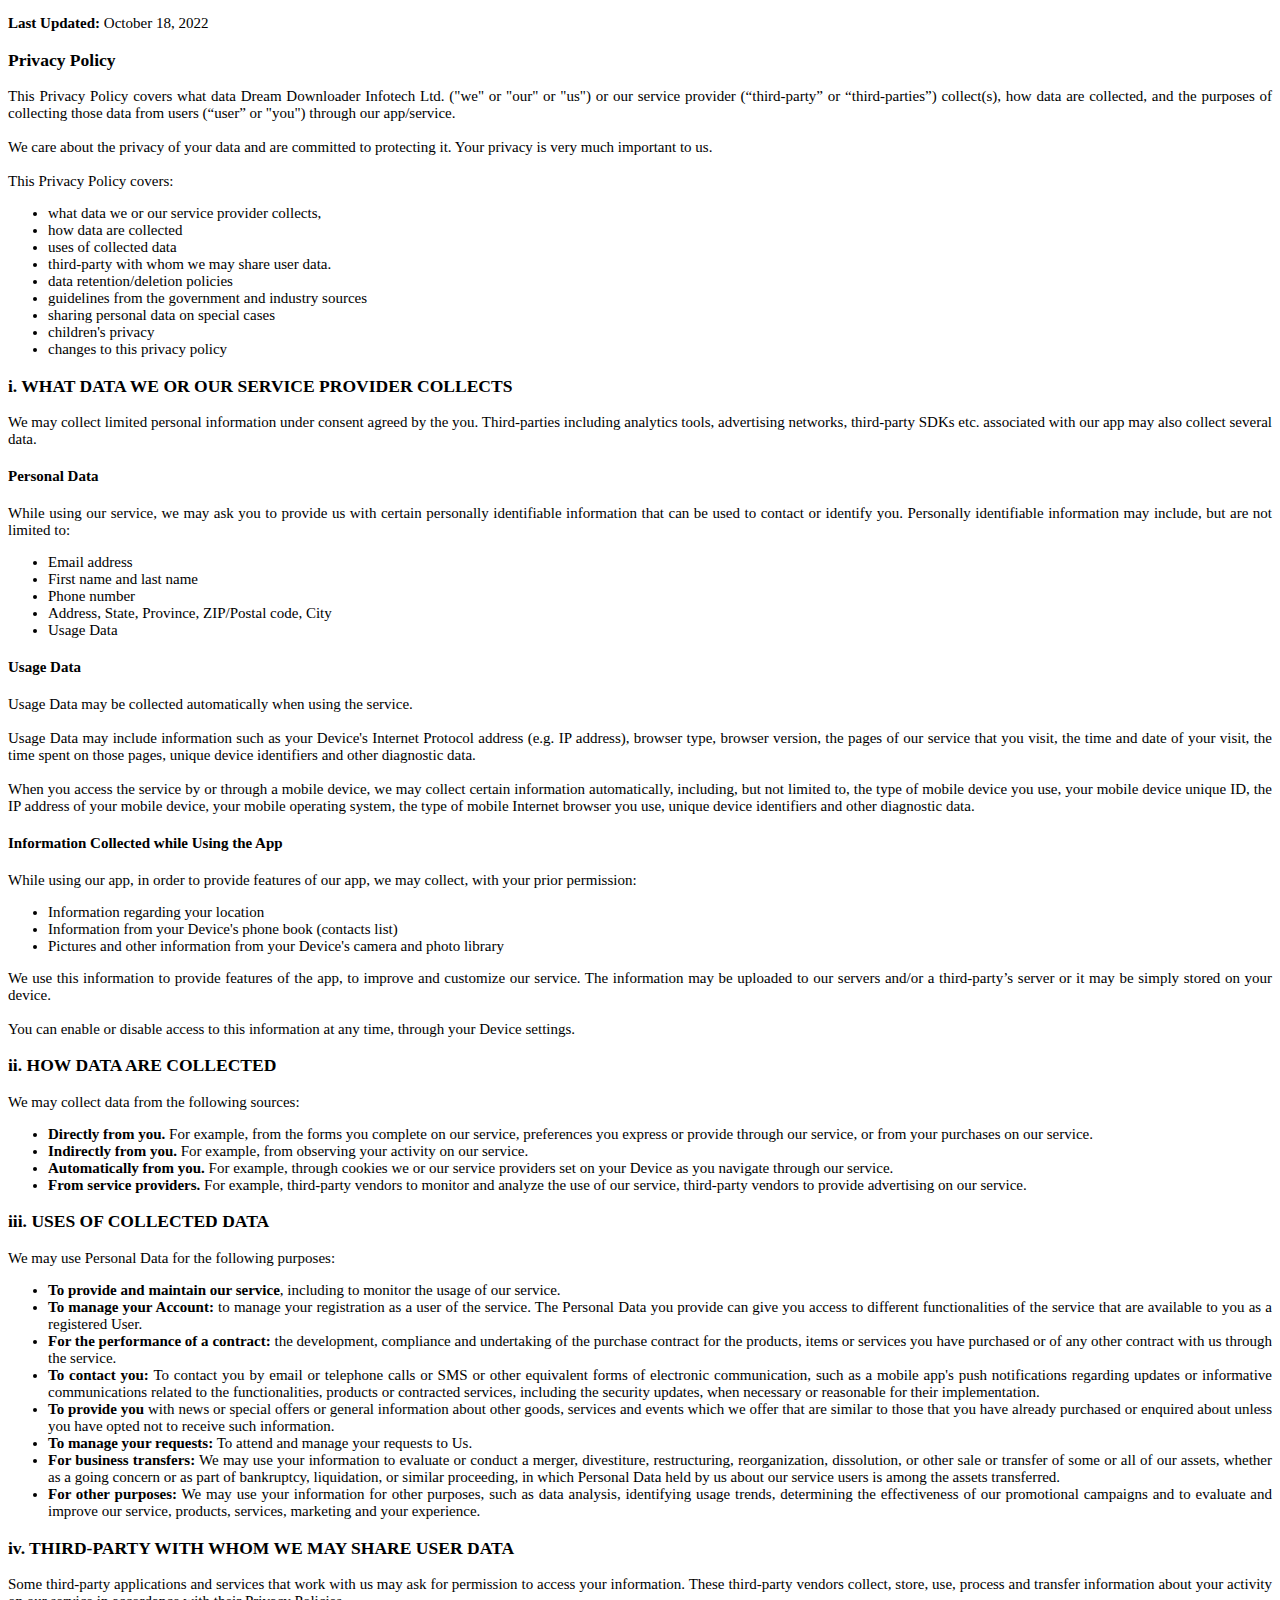
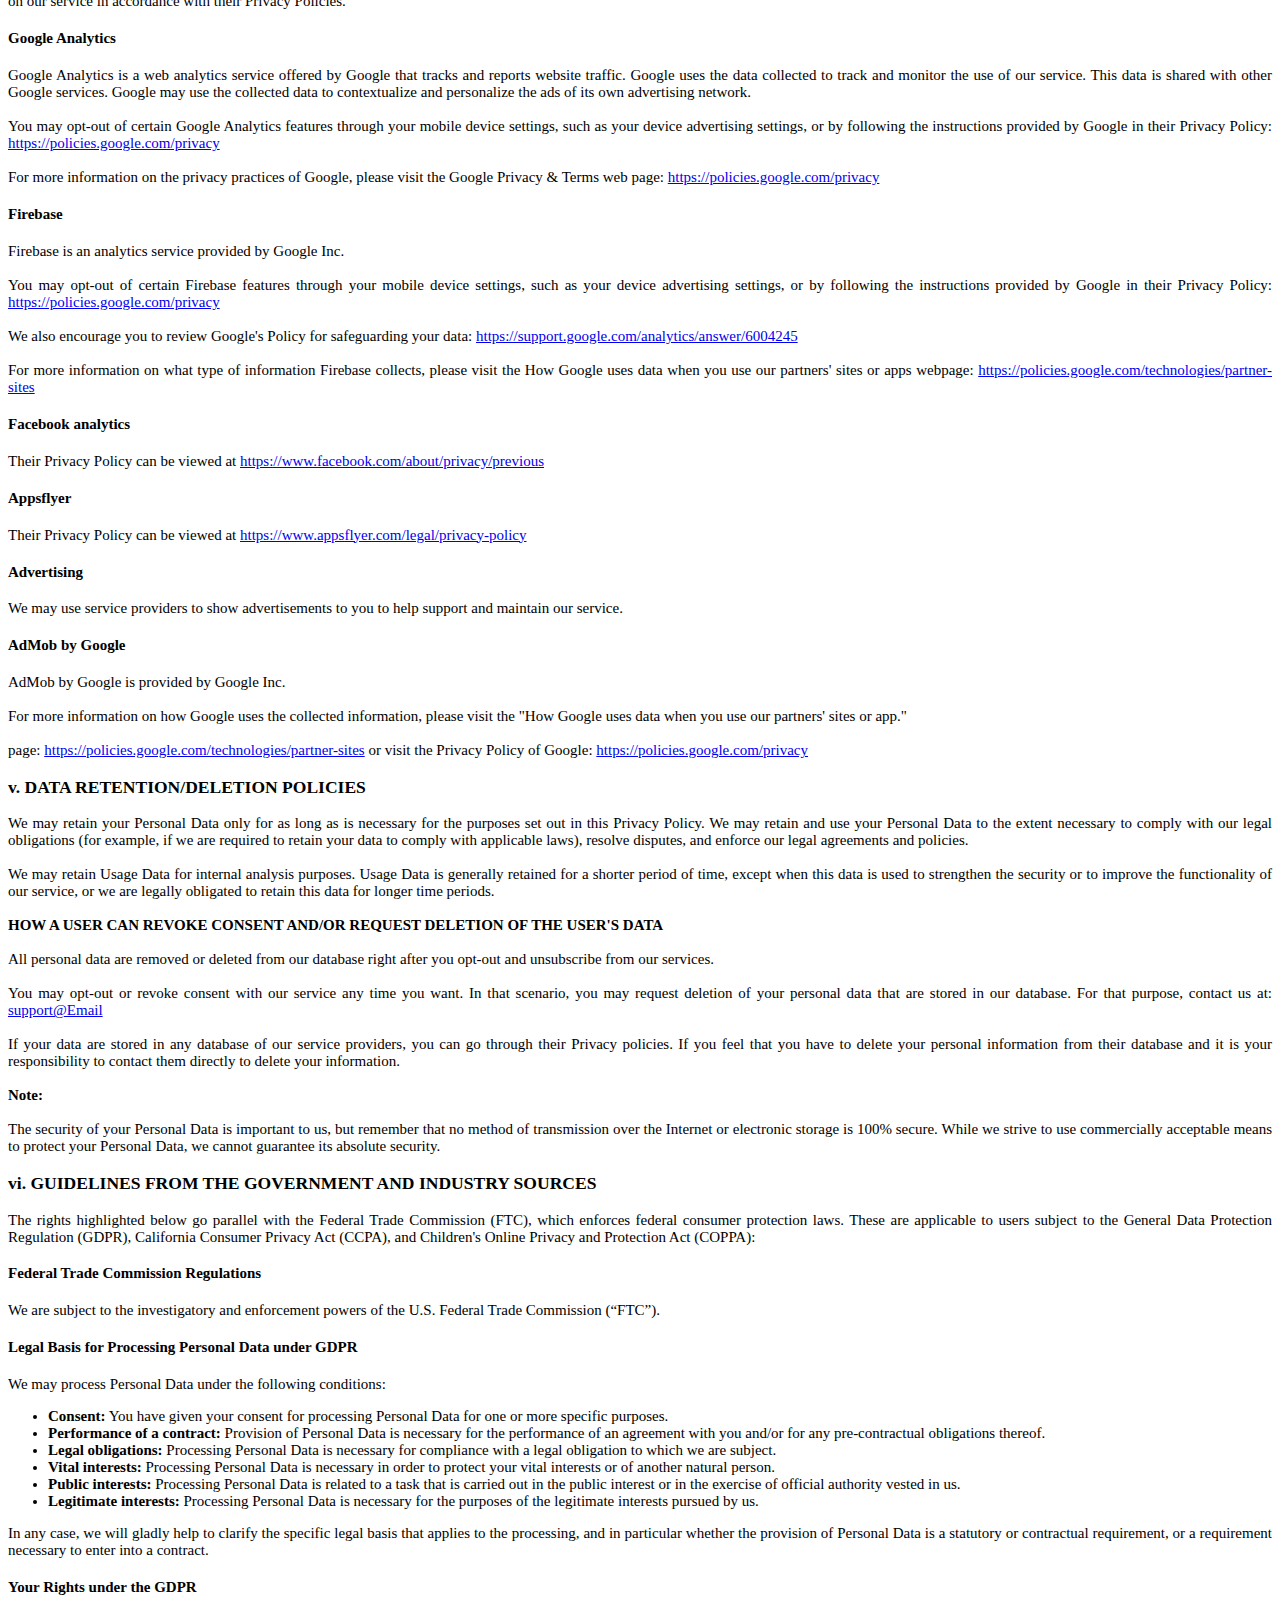
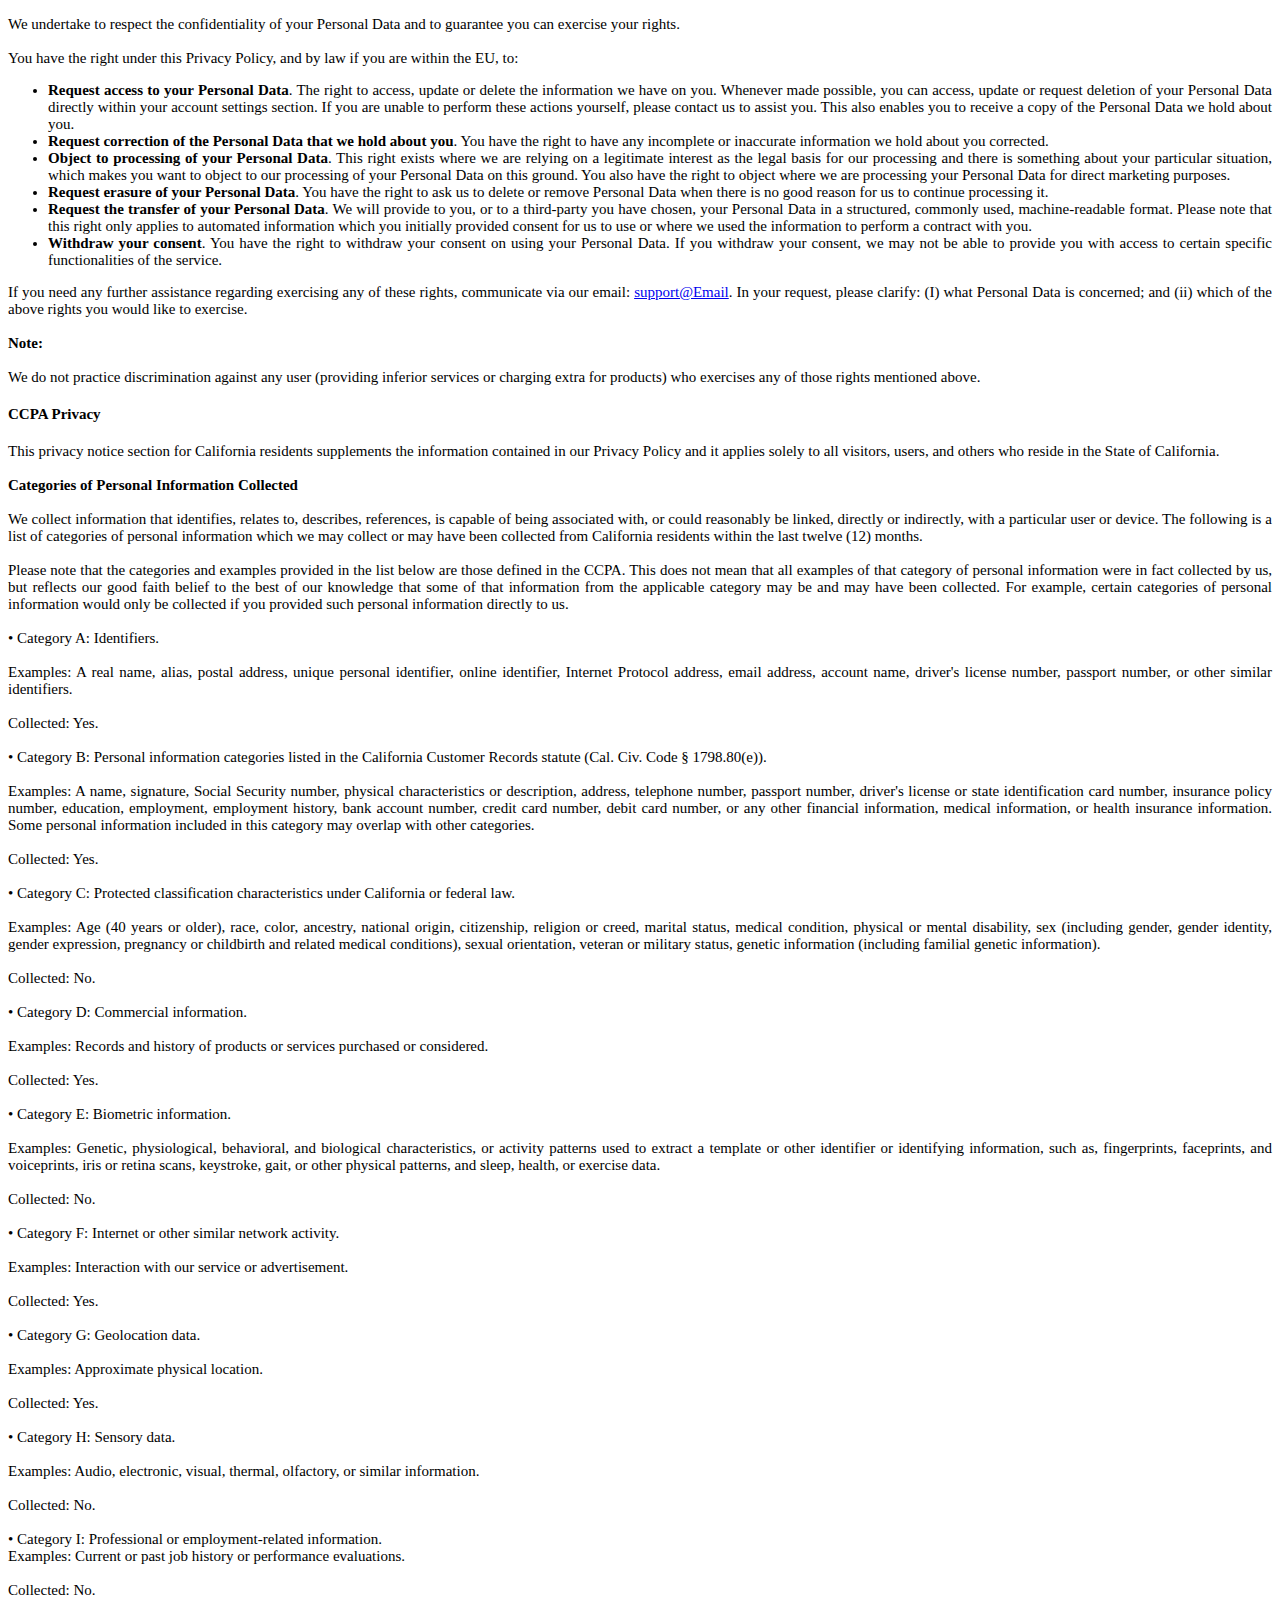
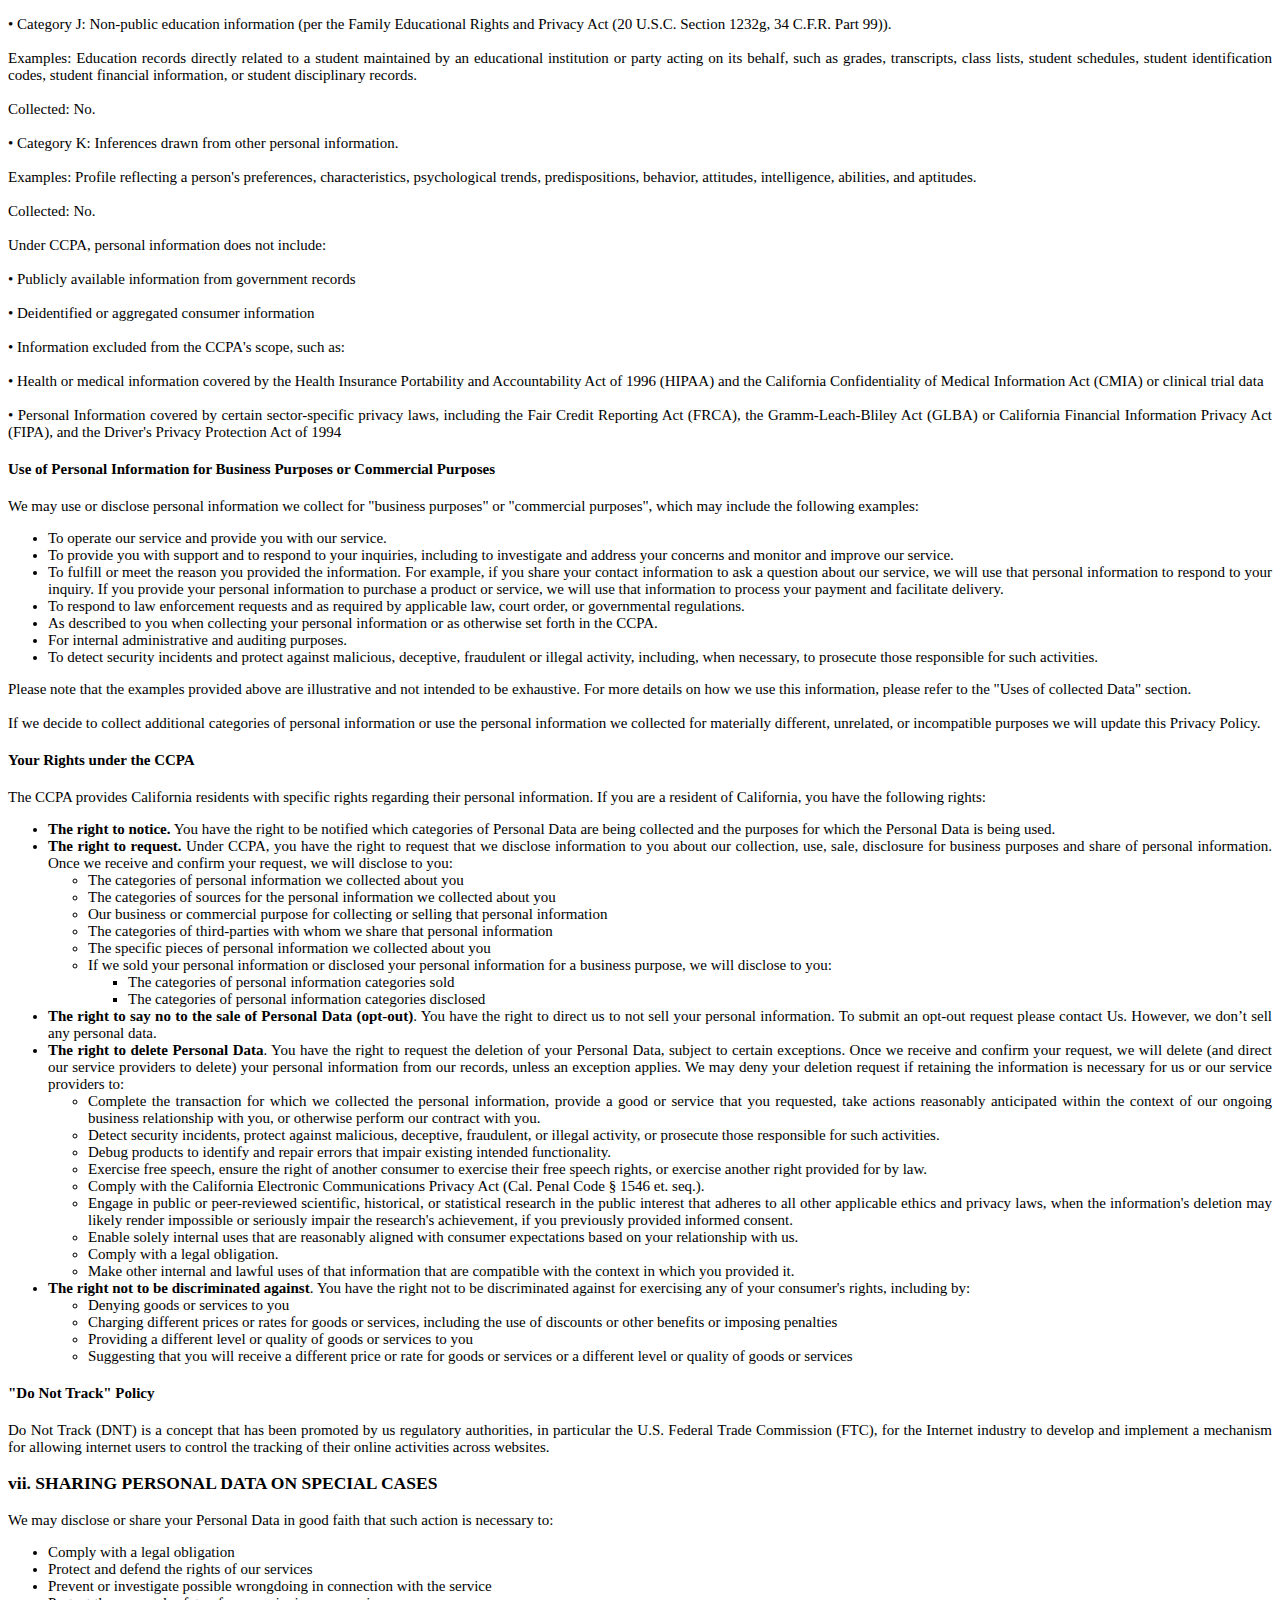
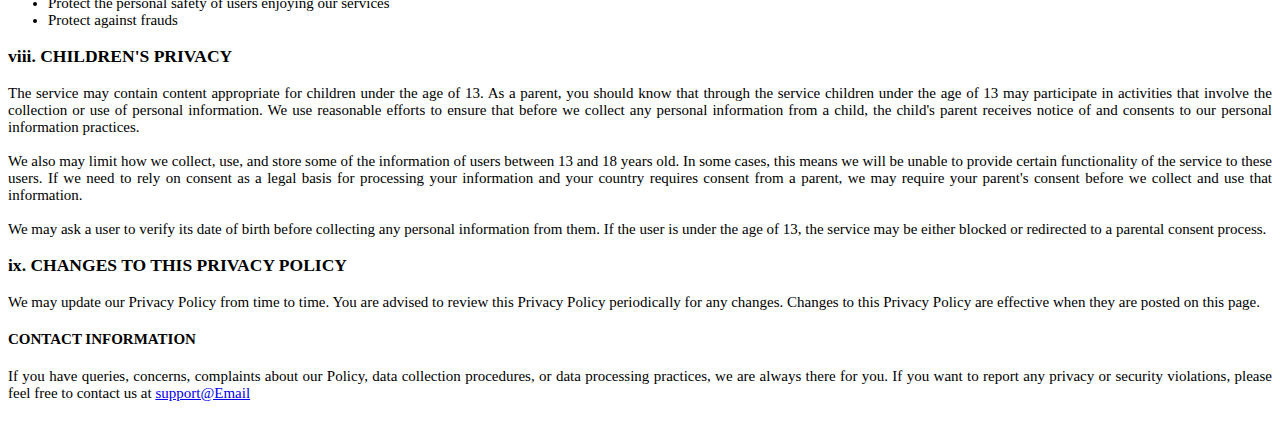
<file: privacy.html>
<!DOCTYPE html>
<html lang="en">
<head>
    <meta charset="utf-8">
    <meta name="viewport" content="width=device-width, initial-scale=1, shrink-to-fit=no">

    <!-- SEO Meta Tags -->
    <meta name="description" content="Privacy Policy">
    <meta name="author" content="">


    <!-- Website Title -->
    <title>Privacy Policy</title>

    <!-- Styles -->
    <link href="https://fonts.googleapis.com/css?family=Open+Sans:300,300i,400,400i,600,600i,700,700i" rel="stylesheet">
    <link href="https://fonts.googleapis.com/css?family=Montserrat:600,700" rel="stylesheet">

    <link href="https://cdn.jsdelivr.net/npm/bootstrap@5.1.0/dist/css/bootstrap.min.css" rel="stylesheet"
          integrity="sha384-KyZXEAg3QhqLMpG8r+8fhAXLRk2vvoC2f3B09zVXn8CA5QIVfZOJ3BCsw2P0p/We" crossorigin="anonymous">

    <!-- Favicon  -->
    <!--    <link rel="icon" href="images/favicon.png">-->
</head>
<body data-spy="scroll" data-target=".fixed-top">


<!-- Header -->
<header id="header" class="ex-header">
    <div class="container">
        <div class="row">
            <div class="col-md-12">
                <!--                <h1>Screen Recorder Privacy Policy</h1>-->
            </div> <!-- end of col -->
        </div> <!-- end of row -->
    </div> <!-- end of container -->
</header> <!-- end of ex-header -->
<!-- end of header -->

<!-- Privacy Content -->
<div class="ex-basic-2">
    <div class="container">
        <div class="row">
            <div class="col-lg-10 offset-lg-1 p-3">
                <div class="text-container" style="text-align: justify; font-size: 15px;">
                    <!--<h6 class="mt-4"><i>Last updated on: 26 Oct 2021</i></h6>-->
                    <p class="mt-4"><b>Last Updated:</b> October 18, 2022</p>
                    <h3 class="mt-4">Privacy Policy</h3>
                    <p class="mt-4">
                        This Privacy Policy covers what data Dream Downloader Infotech Ltd. ("we" or "our" or "us") or
                        our service provider (“third-party” or “third-parties”) collect(s), how data are collected, and
                        the purposes of collecting those data from users (“user” or "you") through our app/service.
                        <br>
                        <br>
                        We care about the privacy of your data and are committed to protecting it. Your privacy is very
                        much important to us.
                        <br>
                        <br>
                        This Privacy Policy covers:
                    </p>
                    <ul class="mt-4">
                        <li>
                            what data we or our service provider collects,
                        </li>
                        <li>
                            how data are collected
                        </li>
                        <li>
                            uses of collected data
                        </li>
                        <li>
                            third-party with whom we may share user data.
                        </li>
                        <li>
                            data retention/deletion policies
                        </li>
                        <li>
                            guidelines from the government and industry sources
                        </li>
                        <li>
                            sharing personal data on special cases
                        </li>
                        <li>
                            children's privacy
                        </li>
                        <li>
                            changes to this privacy policy
                        </li>
                    </ul>
                    <h3 class="mt-4">i. WHAT DATA WE OR OUR SERVICE PROVIDER COLLECTS </h3>
                    <p class="mt-4">
                        We may collect limited personal information under consent agreed by the you. Third-parties
                        including analytics tools, advertising networks, third-party SDKs etc. associated with our app
                        may also collect several data.
                    </p>
                    <h4 class="mt-4">Personal Data</h4>
                    <p class="mt-4">
                        While using our service, we may ask you to provide us with certain personally identifiable
                        information that can be used to contact or identify you. Personally identifiable information may
                        include, but are not limited to:
                    </p>
                    <ul class="mt-4">
                        <li class="mt-4">
                            Email address
                        </li>
                        <li class="mt-4">
                            First name and last name
                        </li>
                        <li class="mt-4">
                            Phone number
                        </li>
                        <li class="mt-4">
                            Address, State, Province, ZIP/Postal code, City
                        </li>
                        <li class="mt-4">
                            Usage Data
                        </li>
                    </ul>
                    <h4 class="mt-4">Usage Data</h4>
                    <p class="mt-4">
                        Usage Data may be collected automatically when using the service.
                        <br>
                        <br>
                        Usage Data may include information such as your Device's Internet Protocol address (e.g. IP
                        address), browser type, browser version, the pages of our service that you visit, the time and
                        date of your visit, the time spent on those pages, unique device identifiers and other
                        diagnostic data.
                        <br>
                        <br>
                        When you access the service by or through a mobile device, we may collect certain information
                        automatically, including, but not limited to, the type of mobile device you use, your mobile
                        device unique ID, the IP address of your mobile device, your mobile operating system, the type
                        of mobile Internet browser you use, unique device identifiers and other diagnostic data.
                    </p>
                    <h4 class="mt-4">Information Collected while Using the App</h4>
                    <p class="mt-4">
                        While using our app, in order to provide features of our app, we may collect, with your prior
                        permission:
                    </p>
                    <ul class="mt-4">
                        <li class="mt-4">
                            Information regarding your location
                        </li>
                        <li class="mt-4">
                            Information from your Device's phone book (contacts list)
                        </li>
                        <li class="mt-4">
                            Pictures and other information from your Device's camera and photo library
                        </li>
                    </ul>
                    <p class="mt-4">
                        We use this information to provide features of the app, to improve and customize our service.
                        The information may be uploaded to our servers and/or a third-party’s server or it may be simply
                        stored on your device.
                        <br>
                        <br>
                        You can enable or disable access to this information at any time, through your Device settings.
                    </p>
                    <h3 class="mt-4">ii. HOW DATA ARE COLLECTED</h3>
                    <p class="mt-4">
                        We may collect data from the following sources:
                    </p>
                    <ul class="mt-4">
                        <li>
                            <b>Directly from you.</b> For example, from the forms you complete on our service,
                            preferences you express or provide through our service, or from your purchases on our
                            service.
                        </li>
                        <li>
                            <b>Indirectly from you.</b> For example, from observing your activity on our service.
                        </li>
                        <li>
                            <b>Automatically from you.</b> For example, through cookies we or our service providers set
                            on your Device as you navigate through our service.
                        </li>
                        <li>
                            <b>From service providers.</b> For example, third-party vendors to monitor and analyze the
                            use of our service, third-party vendors to provide advertising on our service.
                        </li>
                    </ul>
                    <h3 class="mt-4">iii. USES OF COLLECTED DATA</h3>
                    <p class="mt-4">
                        We may use Personal Data for the following purposes:
                    </p>
                    <ul class="mt-4">
                        <li class="mt-4">
                            <b>To provide and maintain our service</b>, including to monitor the usage of our service.
                        </li>
                        <li class="mt-4">
                            <b>To manage your Account:</b> to manage your registration as a user of the service. The
                            Personal Data you provide can give you access to different functionalities of the service
                            that are available to you as a registered User.
                        </li>
                        <li class="mt-4">
                            <b>For the performance of a contract:</b> the development, compliance and undertaking of the
                            purchase contract for the products, items or services you have purchased or of any other
                            contract with us through the service.
                        </li>
                        <li class="mt-4">
                            <b>To contact you:</b> To contact you by email or telephone calls or SMS or other equivalent
                            forms of electronic communication, such as a mobile app's push notifications regarding
                            updates or informative communications related to the functionalities, products or contracted
                            services, including the security updates, when necessary or reasonable for their
                            implementation.
                        </li>
                        <li class="mt-4">
                            <b>To provide you</b> with news or special offers or general information about other goods,
                            services and events which we offer that are similar to those that you have already purchased
                            or enquired about unless you have opted not to receive such information.
                        </li>
                        <li class="mt-4">
                            <b>To manage your requests:</b> To attend and manage your requests to Us.
                        </li>
                        <li class="mt-4">
                            <b>For business transfers:</b> We may use your information to evaluate or conduct a merger,
                            divestiture, restructuring, reorganization, dissolution, or other sale or transfer of some
                            or all of our assets, whether as a going concern or as part of bankruptcy, liquidation, or
                            similar proceeding, in which Personal Data held by us about our service users is among the
                            assets transferred.
                        </li>
                        <li class="mt-4">
                            <b>For other purposes:</b> We may use your information for other purposes, such as data
                            analysis, identifying usage trends, determining the effectiveness of our promotional
                            campaigns and to evaluate and improve our service, products, services, marketing and your
                            experience.
                        </li>
                    </ul>
                    <h3 class="mt-4">iv. THIRD-PARTY WITH WHOM WE MAY SHARE USER DATA</h3>
                    <p class="mt-4">
                        Some third-party applications and services that work with us may ask for permission to access
                        your information. These third-party vendors collect, store, use, process and transfer
                        information about your activity on our service in accordance with their Privacy Policies.
                    </p>
                    <h4 class="mt-4">Google Analytics</h4>
                    <p class="mt-4">
                        Google Analytics is a web analytics service offered by Google that tracks and reports website
                        traffic. Google uses the data collected to track and monitor the use of our service. This data
                        is shared with other Google services. Google may use the collected data to contextualize and
                        personalize the ads of its own advertising network.
                        <br>
                        <br>
                        You may opt-out of certain Google Analytics features through your mobile device settings, such
                        as your device advertising settings, or by following the instructions provided by Google in
                        their Privacy Policy:
                        <a href="https://policies.google.com/privacy">https://policies.google.com/privacy</a>
                        <br>
                        <br>
                        For more information on the privacy practices of Google, please visit the Google Privacy & Terms
                        web page:
                        <a href="https://policies.google.com/privacy">https://policies.google.com/privacy</a>
                    </p>
                    <h4 class="mt-4">Firebase</h4>
                    <p class="mt-4">
                        Firebase is an analytics service provided by Google Inc.
                        <br>
                        <br>
                        You may opt-out of certain Firebase features through your mobile device settings, such as your
                        device advertising settings, or by following the instructions provided by Google in their
                        Privacy Policy: <a href="https://policies.google.com/privacy">https://policies.google.com/privacy</a>
                        <br>
                        <br>
                        We also encourage you to review Google's Policy for safeguarding your data:
                        <a href="https://support.google.com/analytics/answer/6004245">https://support.google.com/analytics/answer/6004245</a>
                        <br>
                        <br>
                        For more information on what type of information Firebase collects, please visit the How Google
                        uses data when you use our partners' sites or apps webpage:
                        <a href="https://policies.google.com/technologies/partner-sites">https://policies.google.com/technologies/partner-sites</a>
                    </p>
                    <h4 class="mt-4">Facebook analytics</h4>
                    <p class="mt-4">
                        Their Privacy Policy can be viewed at <a href="https://www.facebook.com/about/privacy/previous">https://www.facebook.com/about/privacy/previous</a>
                    </p>
                    <h4 class="mt-4">Appsflyer</h4>
                    <p class="mt-4">
                        Their Privacy Policy can be viewed at <a href="https://www.appsflyer.com/legal/privacy-policy">https://www.appsflyer.com/legal/privacy-policy</a>
                    </p>
                    <h4 class="mt-4">Advertising</h4>
                    <p class="mt-4">
                        We may use service providers to show advertisements to you to help support and maintain our
                        service.
                    </p>
                    <h4 class="mt-4">AdMob by Google</h4>
                    <p class="mt-4">
                        AdMob by Google is provided by Google Inc.
                        <!--                        You can opt-out from the AdMob by Google service by following the instructions described by Google:-->
                        <!--                        <br>-->
                        <!--                        <a href="https://support.google.com/ads/answer/2662922?hl=en">https://support.google.com/ads/answer/2662922?hl=en</a>-->
                        <br>
                        <br>
                        For more information on how Google uses the collected information, please visit the "How Google
                        uses data when you use our partners' sites or app."
                        <br>
                        <br>
                        page: <a href="https://policies.google.com/technologies/partner-sites">https://policies.google.com/technologies/partner-sites</a>
                        or visit the Privacy Policy of
                        Google: <a href="https://policies.google.com/privacy">https://policies.google.com/privacy</a>
                    </p>
                    <h3 class="mt-4">v. DATA RETENTION/DELETION POLICIES </h3>
                    <p class="mt-4">
                        We may retain your Personal Data only for as long as is necessary for the purposes set out in
                        this Privacy Policy. We may retain and use your Personal Data to the extent necessary to comply
                        with our legal obligations (for example, if we are required to retain your data to comply with
                        applicable laws), resolve disputes, and enforce our legal agreements and policies.
                        <br>
                        <br>
                        We may retain Usage Data for internal analysis purposes. Usage Data is generally retained for a
                        shorter period of time, except when this data is used to strengthen the security or to improve
                        the functionality of our service, or we are legally obligated to retain this data for longer
                        time periods.
                        <br>
                        <br>
                        <b>HOW A USER CAN REVOKE CONSENT AND/OR REQUEST DELETION OF THE USER'S DATA</b>
                        <br>
                        <br>
                        All personal data are removed or deleted from our database right after you opt-out and
                        unsubscribe from our services.
                        <br>
                        <br>
                        You may opt-out or revoke consent with our service any time you want. In that scenario, you may
                        request deletion of your personal data that are stored in our database. For that purpose,
                        contact us at: <a href="mailto:wangbaba668@gmail.com">support@Email</a>
                        <br>
                        <br>
                        If your data are stored in any database of our service providers, you can go through their
                        Privacy policies. If you feel that you have to delete your personal information from their
                        database and it is your responsibility to contact them directly to delete your information.
                        <br>
                        <br>
                        <b>Note:</b>
                        <br>
                        <br>
                        The security of your Personal Data is important to us, but remember that no method of
                        transmission over the Internet or electronic storage is 100% secure. While we strive to use
                        commercially acceptable means to protect your Personal Data, we cannot guarantee its absolute
                        security.
                    </p>
                    <h3 class="mt-4">vi. GUIDELINES FROM THE GOVERNMENT AND INDUSTRY SOURCES</h3>
                    <p class="mt-4">
                        The rights highlighted below go parallel with the Federal Trade Commission (FTC), which enforces
                        federal consumer protection laws. These are applicable to users subject to the General Data
                        Protection Regulation (GDPR), California Consumer Privacy Act (CCPA), and Children's Online
                        Privacy and Protection Act (COPPA):
                    </p>
                    <h4 class="mt-4">Federal Trade Commission Regulations</h4>
                    <p class="mt-4">
                        We are subject to the investigatory and enforcement powers of the U.S. Federal Trade Commission
                        (“FTC”).
                    </p>
                    <h4 class="mt-4">Legal Basis for Processing Personal Data under GDPR</h4>
                    <p class="mt-4">
                        We may process Personal Data under the following conditions:
                    </p>
                    <ul class="mt-4">
                        <li class="mt-4">
                            <b>Consent:</b> You have given your consent for processing Personal Data for one or more
                            specific purposes.
                        </li>
                        <li class="mt-4">
                            <b>Performance of a contract:</b> Provision of Personal Data is necessary for the
                            performance of an agreement with you and/or for any pre-contractual obligations thereof.
                        </li>
                        <li class="mt-4">
                            <b>Legal obligations: </b>Processing Personal Data is necessary for compliance with a legal
                            obligation to which we are subject.
                        </li>
                        <li class="mt-4">
                            <b>Vital interests:</b> Processing Personal Data is necessary in order to protect your vital
                            interests or of another natural person.
                        </li>
                        <li class="mt-4">
                            <b>Public interests:</b> Processing Personal Data is related to a task that is carried out
                            in the public interest or in the exercise of official authority vested in us.
                        </li>
                        <li class="mt-4">
                            <b>Legitimate interests:</b> Processing Personal Data is necessary for the purposes of the
                            legitimate interests pursued by us.
                        </li>
                    </ul>
                    <p class="mt-4">
                        In any case, we will gladly help to clarify the specific legal basis that applies to the
                        processing, and in particular whether the provision of Personal Data is a statutory or
                        contractual requirement, or a requirement necessary to enter into a contract.
                    </p>
                    <h4 class="mt-4">Your Rights under the GDPR</h4>
                    <p class="mt-4">
                        We undertake to respect the confidentiality of your Personal Data and to guarantee you can
                        exercise your rights.
                        <br>
                        <br>
                        You have the right under this Privacy Policy, and by law if you are within the EU, to:
                    </p>
                    <ul class="mt-4">
                        <li class="mt-4">
                            <b>Request access to your Personal Data</b>. The right to access, update or delete the
                            information we have on you. Whenever made possible, you can access, update or request
                            deletion of your Personal Data directly within your account settings section. If you are
                            unable to perform these actions yourself, please contact us to assist you. This also enables
                            you to receive a copy of the Personal Data we hold about you.
                        </li>
                        <li class="mt-4">
                            <b>Request correction of the Personal Data that we hold about you</b>. You have the right to
                            have any incomplete or inaccurate information we hold about you corrected.
                        </li>
                        <li class="mt-4">
                            <b>Object to processing of your Personal Data</b>. This right exists where we are relying on
                            a legitimate interest as the legal basis for our processing and there is something about
                            your particular situation, which makes you want to object to our processing of your Personal
                            Data on this ground. You also have the right to object where we are processing your Personal
                            Data for direct marketing purposes.
                        </li>
                        <li class="mt-4">
                            <b>Request erasure of your Personal Data</b>. You have the right to ask us to delete or
                            remove Personal Data when there is no good reason for us to continue processing it.
                        </li>
                        <li class="mt-4">
                            <b>Request the transfer of your Personal Data</b>. We will provide to you, or to a
                            third-party you have chosen, your Personal Data in a structured, commonly used,
                            machine-readable format. Please note that this right only applies to automated information
                            which you initially provided consent for us to use or where we used the information to
                            perform a contract with you.
                        </li>
                        <li class="mt-4">
                            <b>Withdraw your consent</b>. You have the right to withdraw your consent on using your
                            Personal Data. If you withdraw your consent, we may not be able to provide you with access
                            to certain specific functionalities of the service.
                        </li>
                    </ul>
                    <p class="mt-4">
                        If you need any further assistance regarding exercising any of these rights, communicate via our
                        email: <a href="mailto:wangbaba668@gmail.com">support@Email</a>. In your
                        request, please clarify: (I) what Personal Data is
                        concerned; and (ii) which of the above rights you would like to exercise.
                        <br>
                        <br>
                        <b>Note:</b>
                        <br>
                        <br>
                        We do not practice discrimination against any user (providing inferior services or charging
                        extra for products) who exercises any of those rights mentioned above.
                    </p>
                    <h4 class="mt-4">CCPA Privacy</h4>
                    <p class="mt-4">
                        This privacy notice section for California residents supplements the information contained in
                        our Privacy Policy and it applies solely to all visitors, users, and others who reside in the
                        State of California.
                        <br>
                        <br>
                        <b>Categories of Personal Information Collected</b>
                        <br>
                        <br>
                        We collect information that identifies, relates to, describes, references, is capable of being
                        associated with, or could reasonably be linked, directly or indirectly, with a particular user
                        or device. The following is a list of categories of personal information which we may collect or
                        may have been collected from California residents within the last twelve (12) months.
                        <br>
                        <br>
                        Please note that the categories and examples provided in the list below are those defined in the
                        CCPA. This does not mean that all examples of that category of personal information were in fact
                        collected by us, but reflects our good faith belief to the best of our knowledge that some of
                        that information from the applicable category may be and may have been collected. For example,
                        certain categories of personal information would only be collected if you provided such personal
                        information directly to us.
                        <br>
                        <br>
                        • Category A: Identifiers.
                        <br>
                        <br>
                        Examples: A real name, alias, postal address, unique personal identifier, online identifier,
                        Internet Protocol address, email address, account name, driver's license number, passport
                        number, or other similar identifiers.
                        <br>
                        <br>
                        Collected: Yes.
                        <br>
                        <br>
                        • Category B: Personal information categories listed in the California Customer Records statute
                        (Cal. Civ. Code § 1798.80(e)).
                        <br>
                        <br>
                        Examples: A name, signature, Social Security number, physical characteristics or description,
                        address, telephone number, passport number, driver's license or state identification card
                        number, insurance policy number, education, employment, employment history, bank account number,
                        credit card number, debit card number, or any other financial information, medical information,
                        or health insurance information. Some personal information included in this category may overlap
                        with other categories.
                        <br>
                        <br>
                        Collected: Yes.
                        <br>
                        <br>
                        • Category C: Protected classification characteristics under California or federal law.
                        <br>
                        <br>
                        Examples: Age (40 years or older), race, color, ancestry, national origin, citizenship, religion
                        or creed, marital status, medical condition, physical or mental disability, sex (including
                        gender, gender identity, gender expression, pregnancy or childbirth and related medical
                        conditions), sexual orientation, veteran or military status, genetic information (including
                        familial genetic information).
                        <br>
                        <br>
                        Collected: No.
                        <br>
                        <br>
                        • Category D: Commercial information.
                        <br>
                        <br>
                        Examples: Records and history of products or services purchased or considered.
                        <br>
                        <br>
                        Collected: Yes.
                        <br>
                        <br>
                        • Category E: Biometric information.
                        <br>
                        <br>
                        Examples: Genetic, physiological, behavioral, and biological characteristics, or activity
                        patterns used to extract a template or other identifier or identifying information, such as,
                        fingerprints, faceprints, and voiceprints, iris or retina scans, keystroke, gait, or other
                        physical patterns, and sleep, health, or exercise data.
                        <br>
                        <br>
                        Collected: No.
                        <br>
                        <br>
                        • Category F: Internet or other similar network activity.
                        <br>
                        <br>
                        Examples: Interaction with our service or advertisement.
                        <br>
                        <br>
                        Collected: Yes.
                        <br>
                        <br>
                        • Category G: Geolocation data.
                        <br>
                        <br>
                        Examples: Approximate physical location.
                        <br>
                        <br>
                        Collected: Yes.
                        <br>
                        <br>
                        • Category H: Sensory data.
                        <br>
                        <br>
                        Examples: Audio, electronic, visual, thermal, olfactory, or similar information.
                        <br>
                        <br>
                        Collected: No.
                        <br>
                        <br>
                        • Category I: Professional or employment-related information.
                        <br>
                        Examples: Current or past job history or performance evaluations.
                        <br>
                        <br>
                        Collected: No.
                        <br>
                        <br>
                        • Category J: Non-public education information (per the Family Educational Rights and Privacy
                        Act (20 U.S.C. Section 1232g, 34 C.F.R. Part 99)).
                        <br>
                        <br>
                        Examples: Education records directly related to a student maintained by an educational
                        institution or party acting on its behalf, such as grades, transcripts, class lists, student
                        schedules, student identification codes, student financial information, or student disciplinary
                        records.
                        <br>
                        <br>
                        Collected: No.
                        <br>
                        <br>
                        • Category K: Inferences drawn from other personal information.
                        <br>
                        <br>
                        Examples: Profile reflecting a person's preferences, characteristics, psychological trends,
                        predispositions, behavior, attitudes, intelligence, abilities, and aptitudes.
                        <br>
                        <br>
                        Collected: No.
                        <br>
                        <br>
                        Under CCPA, personal information does not include:
                        <br>
                        <br>
                        • Publicly available information from government records
                        <br>
                        <br>
                        • Deidentified or aggregated consumer information
                        <br>
                        <br>
                        • Information excluded from the CCPA's scope, such as:
                        <br>
                        <br>
                        • Health or medical information covered by the Health Insurance Portability and Accountability
                        Act of 1996 (HIPAA) and the California Confidentiality of Medical Information Act (CMIA) or
                        clinical trial data
                        <br>
                        <br>
                        • Personal Information covered by certain sector-specific privacy laws, including the Fair
                        Credit Reporting Act (FRCA), the Gramm-Leach-Bliley Act (GLBA) or California Financial
                        Information Privacy Act (FIPA), and the Driver's Privacy Protection Act of 1994
                    </p>
                    <h4 class="mt-4">Use of Personal Information for Business Purposes or Commercial Purposes</h4>
                    <p class="mt-4">
                        We may use or disclose personal information we collect for "business purposes" or "commercial
                        purposes", which may include the following examples:
                    </p>
                    <ul class="mt-4">
                        <li class="mt-4">
                            To operate our service and provide you with our service.
                        </li>
                        <li class="mt-4">
                            To provide you with support and to respond to your inquiries, including to investigate and
                            address your concerns and monitor and improve our service.
                        </li>
                        <li class="mt-4">
                            To fulfill or meet the reason you provided the information. For example, if you share your
                            contact information to ask a question about our service, we will use that personal
                            information to respond to your inquiry. If you provide your personal information to purchase
                            a product or service, we will use that information to process your payment and facilitate
                            delivery.
                        </li>
                        <li class="mt-4">
                            To respond to law enforcement requests and as required by applicable law, court order, or
                            governmental regulations.
                        </li>
                        <li class="mt-4">
                            As described to you when collecting your personal information or as otherwise set forth in
                            the CCPA.
                        </li>
                        <li class="mt-4">
                            For internal administrative and auditing purposes.
                        </li>
                        <li class="mt-4">
                            To detect security incidents and protect against malicious, deceptive, fraudulent or illegal
                            activity, including, when necessary, to prosecute those responsible for such activities.
                        </li>
                    </ul>
                    <p class="mt-4">
                        Please note that the examples provided above are illustrative and not intended to be exhaustive.
                        For more details on how we use this information, please refer to the "Uses of collected Data"
                        section.
                        <br>
                        <br>
                        If we decide to collect additional categories of personal information or use the personal
                        information we collected for materially different, unrelated, or incompatible purposes we will
                        update this Privacy Policy.
                    </p>
                    <h4 class="mt-4">Your Rights under the CCPA</h4>
                    <p class="mt-4">
                        The CCPA provides California residents with specific rights regarding their personal
                        information. If you are a resident of California, you have the following rights:
                    </p>
                    <ul class="mt-4">
                        <li class="mt-4">
                            <b>The right to notice.</b> You have the right to be notified which categories of Personal
                            Data are being collected and the purposes for which the Personal Data is being used.
                        </li>
                        <li class="mt-4">
                            <b>The right to request.</b> Under CCPA, you have the right to request that we disclose
                            information to you about our collection, use, sale, disclosure for business purposes and
                            share of personal information. Once we receive and confirm your request, we will disclose to
                            you:
                            <ul class="mt-4">
                                <li class="mt-4">
                                    The categories of personal information we collected about you
                                </li>
                                <li class="mt-4">
                                    The categories of sources for the personal information we collected about you
                                </li>
                                <li class="mt-4">
                                    Our business or commercial purpose for collecting or selling that personal
                                    information
                                </li>
                                <li class="mt-4">
                                    The categories of third-parties with whom we share that personal information
                                </li>
                                <li class="mt-4">
                                    The specific pieces of personal information we collected about you
                                </li>
                                <li class="mt-4">
                                    If we sold your personal information or disclosed your personal information for a
                                    business purpose, we will disclose to you:
                                    <ul class="mt-4">
                                        <li class="mt-4">
                                            The categories of personal information categories sold
                                        </li>
                                        <li class="mt-4">
                                            The categories of personal information categories disclosed
                                        </li>
                                    </ul>
                                </li>
                            </ul>
                        </li>
                        <li class="mt-4">
                            <b>The right to say no to the sale of Personal Data (opt-out)</b>. You have the right to
                            direct us to not sell your personal information. To submit an opt-out request please contact
                            Us. However, we don’t sell any personal data.
                        </li>
                        <li class="mt-4">
                            <b>The right to delete Personal Data</b>. You have the right to request the deletion of your
                            Personal Data, subject to certain exceptions. Once we receive and confirm your request, we
                            will delete (and direct our service providers to delete) your personal information from our
                            records, unless an exception applies. We may deny your deletion request if retaining the
                            information is necessary for us or our service providers to:
                            <ul class="mt-4">
                                <li class="mt-4">
                                    Complete the transaction for which we collected the personal information, provide
                                    a good or service that you requested, take actions reasonably anticipated within the
                                    context of our ongoing business relationship with you, or otherwise perform our
                                    contract with you.
                                </li>
                                <li class="mt-4">
                                    Detect security incidents, protect against malicious, deceptive, fraudulent, or
                                    illegal activity, or prosecute those responsible for such activities.
                                </li>
                                <li class="mt-4">
                                    Debug products to identify and repair errors that impair existing intended
                                    functionality.
                                </li>
                                <li class="mt-4">
                                    Exercise free speech, ensure the right of another consumer to exercise their free
                                    speech rights, or exercise another right provided for by law.
                                </li>
                                <li class="mt-4">
                                    Comply with the California Electronic Communications Privacy Act (Cal. Penal Code
                                    § 1546 et. seq.).
                                </li>
                                <li class="mt-4">
                                    Engage in public or peer-reviewed scientific, historical, or statistical research
                                    in the public interest that adheres to all other applicable ethics and privacy laws,
                                    when the information's deletion may likely render impossible or seriously impair the
                                    research's achievement, if you previously provided informed consent.
                                </li>
                                <li class="mt-4">
                                    Enable solely internal uses that are reasonably aligned with consumer expectations
                                    based on your relationship with us.
                                </li>
                                <li class="mt-4">
                                    Comply with a legal obligation.
                                </li>
                                <li class="mt-4">
                                    Make other internal and lawful uses of that information that are compatible with
                                    the context in which you provided it.
                                </li>
                            </ul>
                        </li>
                        <li class="mt-4">
                            <b>The right not to be discriminated against</b>. You have the right not to be discriminated
                            against for exercising any of your consumer's rights, including by:
                            <ul class="mt-4">
                                <li class="mt-4">
                                    Denying goods or services to you
                                </li>
                                <li class="mt-4">
                                    Charging different prices or rates for goods or services, including the use of
                                    discounts or other benefits or imposing penalties
                                </li>
                                <li class="mt-4">
                                    Providing a different level or quality of goods or services to you
                                </li>
                                <li class="mt-4">
                                    Suggesting that you will receive a different price or rate for goods or services
                                    or a different level or quality of goods or services
                                </li>
                            </ul>
                        </li>
                    </ul>
                    <h4 class="mt-4">"Do Not Track" Policy </h4>
                    <p class="mt-4">
                        Do Not Track (DNT) is a concept that has been promoted by us regulatory authorities, in
                        particular the U.S. Federal Trade Commission (FTC), for the Internet industry to develop and
                        implement a mechanism for allowing internet users to control the tracking of their online
                        activities across websites.
                    </p>
                    <h3 class="mt-4">vii. SHARING PERSONAL DATA ON SPECIAL CASES</h3>
                    <p class="mt-4">
                        We may disclose or share your Personal Data in good faith that such action is necessary to:
                    </p>
                    <ul class="mt-4">
                        <li>
                            Comply with a legal obligation
                        </li>
                        <li>
                            Protect and defend the rights of our services
                        </li>
                        <li>
                            Prevent or investigate possible wrongdoing in connection with the service
                        </li>
                        <li>
                            Protect the personal safety of users enjoying our services
                        </li>
                        <li>
                            Protect against frauds
                        </li>
                    </ul>
                    <h3 class="mt-4">viii. CHILDREN'S PRIVACY</h3>
                    <p class="mt-4">
                        The service may contain content appropriate for children under the age of 13. As a parent, you
                        should know that through the service children under the age of 13 may participate in activities
                        that involve the collection or use of personal information. We use reasonable efforts to ensure
                        that before we collect any personal information from a child, the child's parent receives notice
                        of and consents to our personal information practices.
                        <br>
                        <br>
                        We also may limit how we collect, use, and store some of the information of users between 13 and
                        18 years old. In some cases, this means we will be unable to provide certain functionality of
                        the service to these users. If we need to rely on consent as a legal basis for processing your
                        information and your country requires consent from a parent, we may require your parent's
                        consent before we collect and use that information.
                        <br>
                        <br>
                        We may ask a user to verify its date of birth before collecting any personal information from
                        them. If the user is under the age of 13, the service may be either blocked or redirected to a
                        parental consent process.
                    </p>
                    <h3 class="mt-4">ix. CHANGES TO THIS PRIVACY POLICY</h3>
                    <p class="mt-4">
                        We may update our Privacy Policy from time to time. You are advised to review this Privacy
                        Policy periodically for any changes. Changes to this Privacy Policy are effective when they are
                        posted on this page.
                    </p>
                    <h4 class="mt-4">CONTACT INFORMATION</h4>
                    <p class="mt-4">
                        If you have queries, concerns, complaints about our Policy, data collection procedures, or data
                        processing practices, we are always there for you. If you want to report any privacy or security
                        violations, please feel free to contact us at <a href="mailto:wangbaba668@gmail.com">support@Email</a>
                    </p>


                </div> <!-- end of text-container -->

            </div> <!-- end of col-->
        </div> <!-- end of row -->
    </div> <!-- end of container -->
</div> <!-- end of ex-basic-2 -->
<!-- end of privacy content -->
<br>

</body>
</html>
</file>
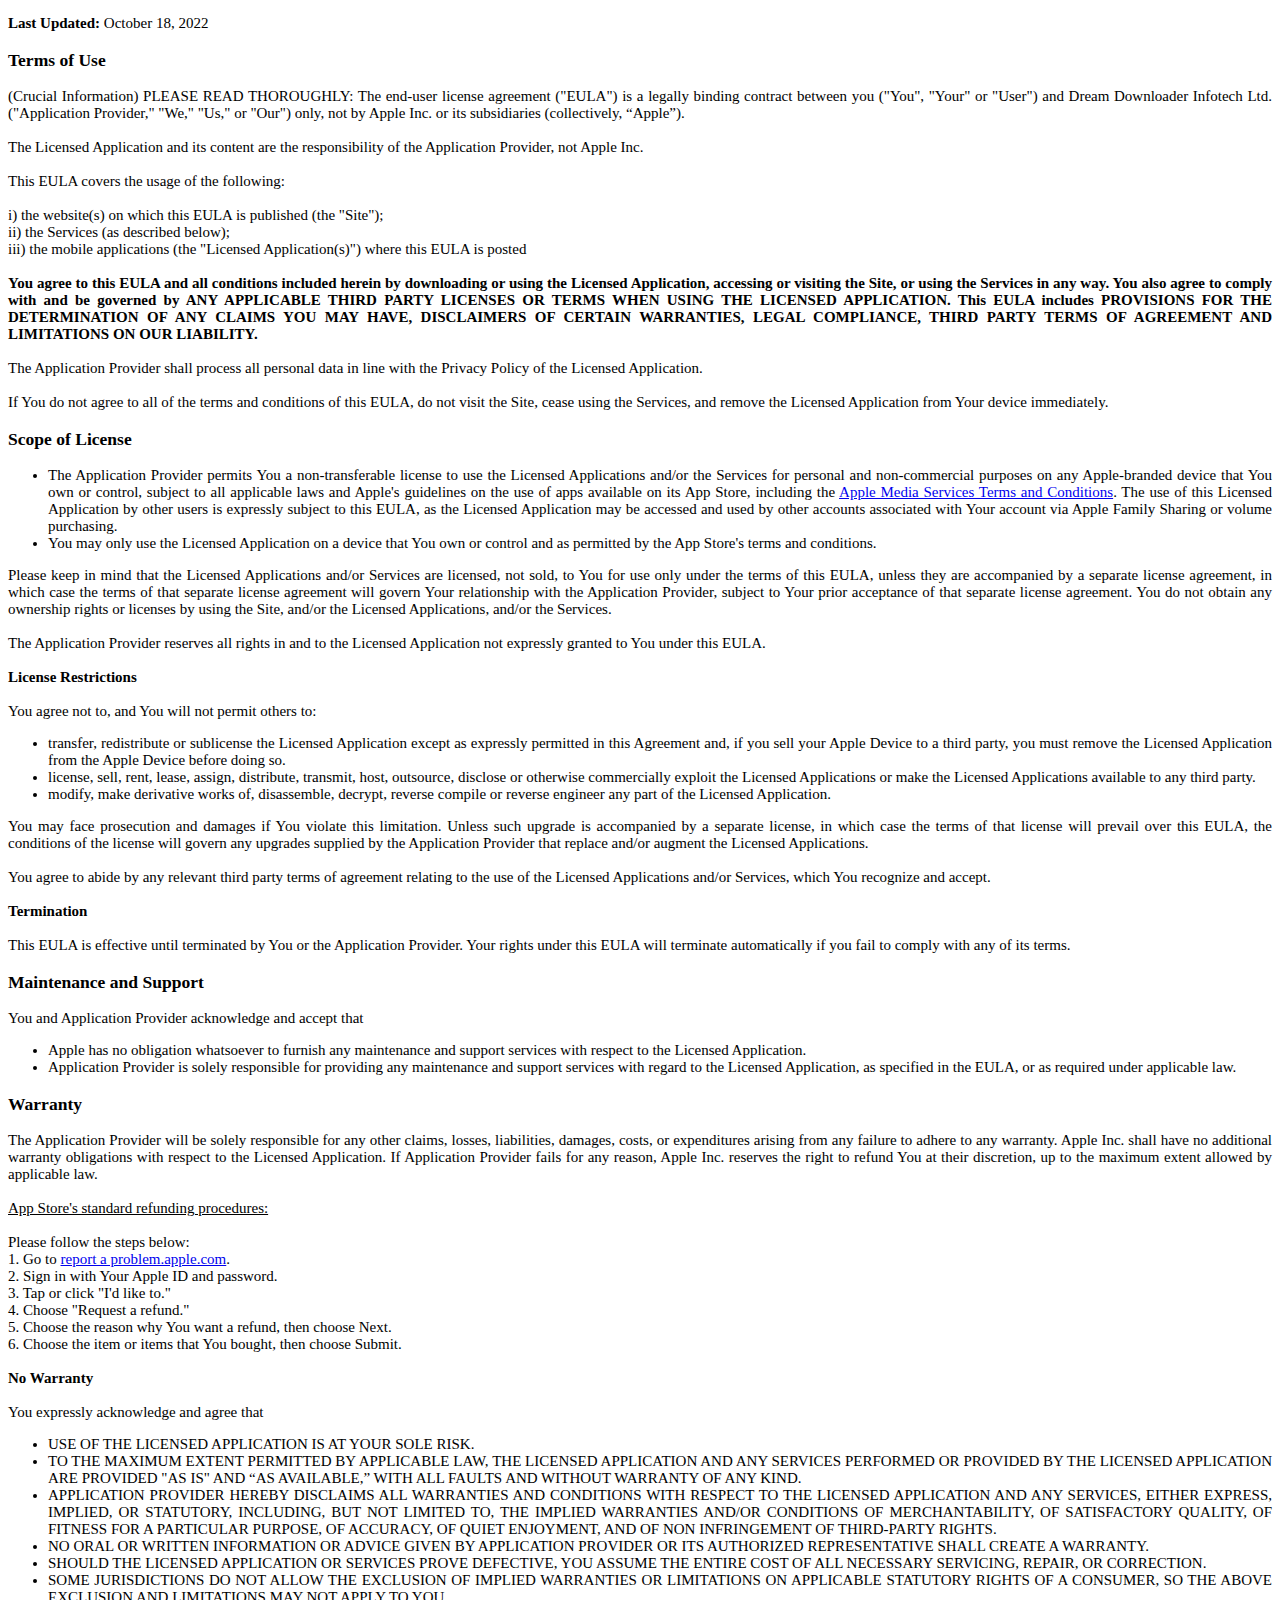
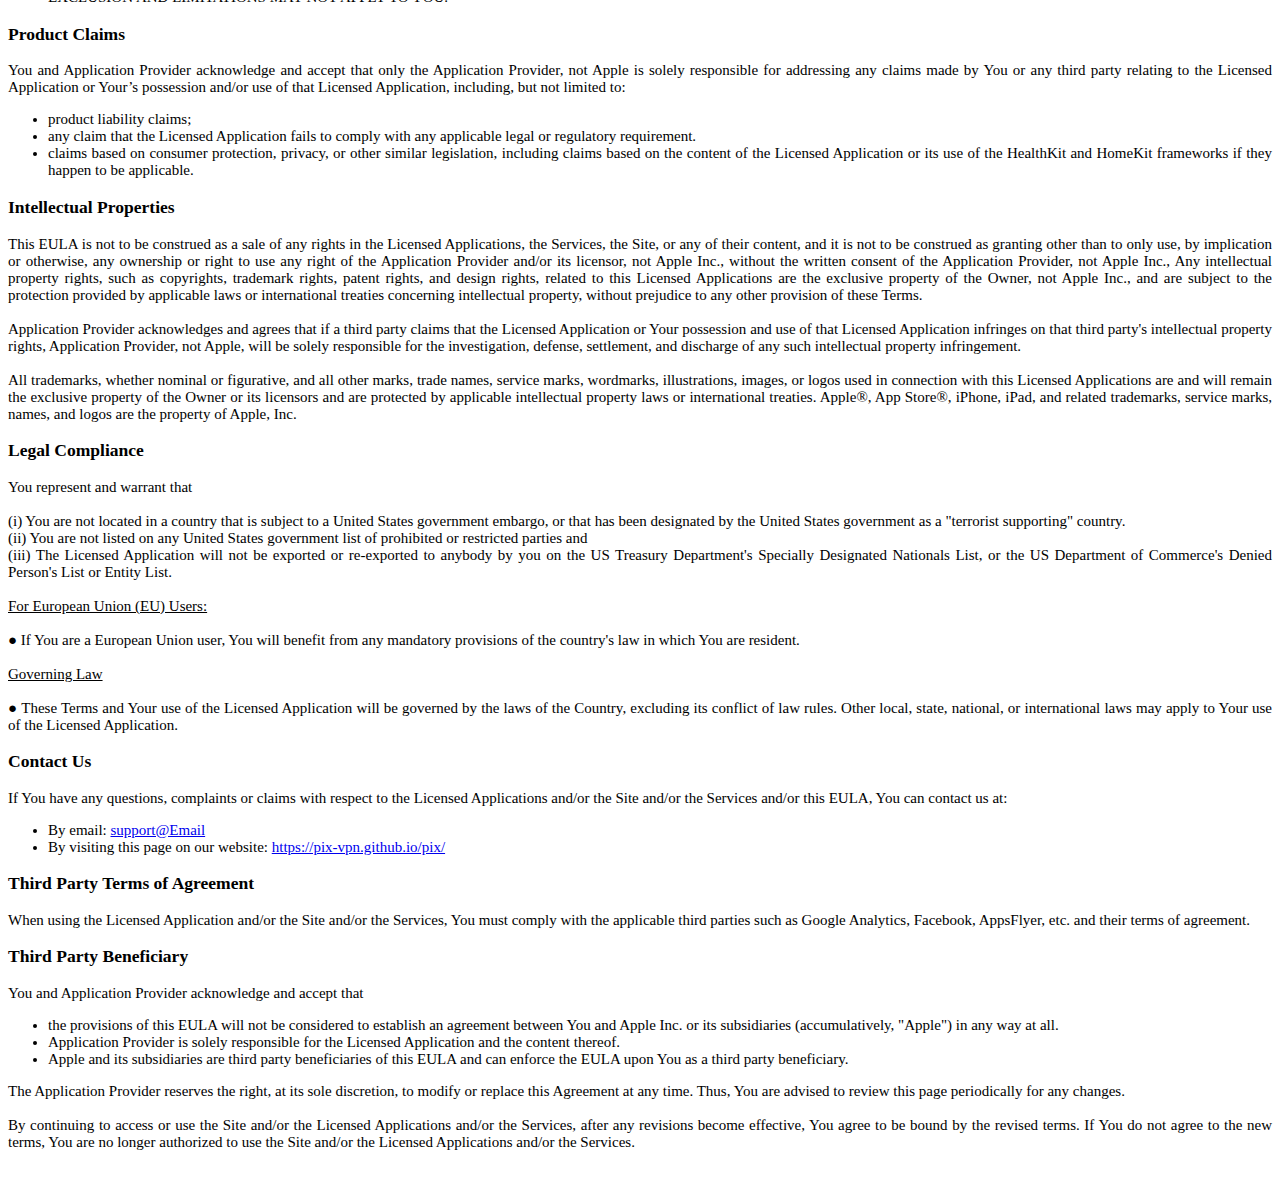
<file: terms.html>
<!DOCTYPE html>
<html lang="en">
<head>
    <meta charset="utf-8">
    <meta name="viewport" content="width=device-width, initial-scale=1, shrink-to-fit=no">

    <!-- SEO Meta Tags -->
    <meta name="description" content="Terms of Use">
    <meta name="author" content="">


    <!-- Website Title -->
    <title>Terms of Use</title>

    <!-- Styles -->
    <link href="https://fonts.googleapis.com/css?family=Open+Sans:300,300i,400,400i,600,600i,700,700i" rel="stylesheet">
    <link href="https://fonts.googleapis.com/css?family=Montserrat:600,700" rel="stylesheet">

    <link href="https://cdn.jsdelivr.net/npm/bootstrap@5.1.0/dist/css/bootstrap.min.css" rel="stylesheet"
          integrity="sha384-KyZXEAg3QhqLMpG8r+8fhAXLRk2vvoC2f3B09zVXn8CA5QIVfZOJ3BCsw2P0p/We" crossorigin="anonymous">

    <!-- Favicon  -->
    <!--    <link rel="icon" href="images/favicon.png">-->
</head>
<body data-spy="scroll" data-target=".fixed-top">


<!-- Header -->
<header id="header" class="ex-header">
    <div class="container">
        <div class="row">
            <div class="col-md-12">
                <!--                <h1>Screen Recorder Privacy Policy</h1>-->
            </div> <!-- end of col -->
        </div> <!-- end of row -->
    </div> <!-- end of container -->
</header> <!-- end of ex-header -->
<!-- end of header -->

<!-- Privacy Content -->
<div class="ex-basic-2">
    <div class="container">
        <div class="row">
            <div class="col-lg-10 offset-lg-1 p-3">
                <div class="text-container" style="text-align: justify; font-size: 15px;">
                    <!--<h6 class="mt-4"><i>Last updated on: 26 Oct 2021</i></h6>-->
                    <p class="mt-4"><b>Last Updated:</b> October 18, 2022</p>
                    <h3 class="mt-4">Terms of Use</h3>
                    <p class="mt-4">
                        (Crucial Information) PLEASE READ THOROUGHLY: The end-user license agreement ("EULA") is a
                        legally binding contract between you ("You", "Your" or "User") and Dream Downloader Infotech
                        Ltd. ("Application Provider," "We," "Us," or "Our") only, not by Apple Inc. or its subsidiaries
                        (collectively, “Apple”).
                        <br>
                        <br>
                        The Licensed Application and its content are the responsibility of the Application Provider, not
                        Apple Inc.
                        <br>
                        <br>
                        This EULA covers the usage of the following:
                        <br>
                        <br>
                        i) the website(s) on which this EULA is published (the "Site");
                        <br>
                        ii) the Services (as described below);
                        <br>
                        iii) the mobile applications (the "Licensed Application(s)") where this EULA is posted
                        <br>
                        <br>
                        <b>
                            You agree to this EULA and all conditions included herein by downloading or using the
                            Licensed Application, accessing or visiting the Site, or using the Services in any way. You
                            also
                            agree to comply with and be governed by ANY APPLICABLE THIRD PARTY LICENSES OR TERMS WHEN
                            USING
                            THE LICENSED APPLICATION. This EULA includes PROVISIONS FOR THE DETERMINATION OF ANY CLAIMS
                            YOU
                            MAY HAVE, DISCLAIMERS OF CERTAIN WARRANTIES, LEGAL COMPLIANCE, THIRD PARTY TERMS OF
                            AGREEMENT
                            AND LIMITATIONS ON OUR LIABILITY.
                        </b>
                        <br>
                        <br>
                        The Application Provider shall process all personal data in line with the Privacy Policy of the
                        Licensed Application.
                        <br>
                        <br>
                        If You do not agree to all of the terms and conditions of this EULA, do not visit the Site,
                        cease using the Services, and remove the Licensed Application from Your device immediately.
                    </p>
                    <h3 class="mt-4">Scope of License</h3>
                    <ul class="mt-4">
                        <li>
                            The Application Provider permits You a non-transferable license to use the Licensed
                            Applications and/or the Services for personal and non-commercial purposes on any
                            Apple-branded device that You own or control, subject to all applicable laws and Apple's
                            guidelines on the use of apps available on its App Store, including the <a
                                    href="https://www.apple.com/legal/internet-services/itunes">Apple
                                Media Services Terms and Conditions</a>. The use of this Licensed Application by other
                            users is expressly subject to this EULA, as the Licensed Application may be accessed and
                            used by other accounts associated with Your account via Apple Family Sharing or volume
                            purchasing.
                        </li>
                        <li class="mt-4">
                            You may only use the Licensed Application on a device that You own or control and as
                            permitted by the App Store's terms and conditions.
                        </li>
                    </ul>
                    <p>
                        Please keep in mind that the Licensed Applications and/or Services are licensed, not sold, to
                        You for use only under the terms of this EULA, unless they are accompanied by a separate license
                        agreement, in which case the terms of that separate license agreement will govern Your
                        relationship with the Application Provider, subject to Your prior acceptance of that separate
                        license agreement. You do not obtain any ownership rights or licenses by using the Site, and/or
                        the Licensed Applications, and/or the Services.
                        <br>
                        <br>
                        The Application Provider reserves all rights in and to the Licensed Application not expressly
                        granted to You under this EULA.
                        <br>
                        <br>
                        <b>License Restrictions</b>
                        <br>
                        <br>
                        You agree not to, and You will not permit others to:
                    </p>
                    <ul class="mt-4">
                        <li>
                            transfer, redistribute or sublicense the Licensed Application except as expressly
                            permitted in this Agreement and, if you sell your Apple Device to a third party, you must
                            remove the Licensed Application from the Apple Device before doing so.
                        </li>
                        <li>
                            license, sell, rent, lease, assign, distribute, transmit, host, outsource, disclose or
                            otherwise commercially exploit the Licensed Applications or make the Licensed Applications
                            available to any third party.
                        </li>
                        <li>
                            modify, make derivative works of, disassemble, decrypt, reverse compile or reverse
                            engineer any part of the Licensed Application.
                        </li>
                    </ul>
                    <p class="mt-4">
                        You may face prosecution and damages if You violate this limitation. Unless such upgrade is
                        accompanied by a separate license, in which case the terms of that license will prevail over
                        this EULA, the conditions of the license will govern any upgrades supplied by the Application
                        Provider that replace and/or augment the Licensed Applications.
                        <br>
                        <br>
                        You agree to abide by any relevant third party terms of agreement relating to the use of the
                        Licensed Applications and/or Services, which You recognize and accept.
                        <br>
                        <br>
                        <b>Termination</b>
                        <br>
                        <br>
                        This EULA is effective until terminated by You or the Application Provider. Your rights under
                        this EULA will terminate automatically if you fail to comply with any of its terms.
                    </p>
                    <h3 class="mt-4">Maintenance and Support</h3>
                    <p class="mt-4">
                        You and Application Provider acknowledge and accept that
                    </p>
                    <ul class="mt-4">
                        <li>
                            Apple has no obligation whatsoever to furnish any maintenance and support services with
                            respect to the Licensed Application.
                        </li>
                        <li>
                            Application Provider is solely responsible for providing any maintenance and support
                            services with regard to the Licensed Application, as specified in the EULA, or as required
                            under applicable law.
                        </li>
                    </ul>
                    <h3 class="mt-4">Warranty</h3>
                    <p class="mt-4">
                        The Application Provider will be solely responsible for any other claims, losses, liabilities,
                        damages, costs, or expenditures arising from any failure to adhere to any warranty. Apple Inc.
                        shall have no additional warranty obligations with respect to the Licensed Application. If
                        Application Provider fails for any reason, Apple Inc. reserves the right to refund You at their
                        discretion, up to the maximum extent allowed by applicable law.
                        <br>
                        <br>
                        <u>App Store's standard refunding procedures:</u>
                        <br>
                        <br>
                        Please follow the steps below:
                        <br>
                        1. Go to <a href="https://reportaproblem.apple.com/?s=6">report a problem.apple.com</a>.
                        <br>
                        2. Sign in with Your Apple ID and password.
                        <br>
                        3. Tap or click "I'd like to."
                        <br>
                        4. Choose "Request a refund."
                        <br>
                        5. Choose the reason why You want a refund, then choose Next.
                        <br>
                        6. Choose the item or items that You bought, then choose Submit.
                        <br>
                        <br>
                        <b>No Warranty</b>
                        <br>
                        <br>
                        You expressly acknowledge and agree that
                    </p>
                    <ul class="mt-4">
                        <li>
                            USE OF THE LICENSED APPLICATION IS AT YOUR SOLE RISK.
                        </li>
                        <li>
                            TO THE MAXIMUM EXTENT PERMITTED BY APPLICABLE LAW, THE LICENSED APPLICATION AND ANY SERVICES
                            PERFORMED OR PROVIDED BY THE LICENSED APPLICATION ARE PROVIDED "AS IS" AND “AS AVAILABLE,”
                            WITH ALL FAULTS AND WITHOUT WARRANTY OF ANY KIND.
                        </li>
                        <li>
                            APPLICATION PROVIDER HEREBY DISCLAIMS ALL WARRANTIES AND CONDITIONS WITH RESPECT TO THE
                            LICENSED APPLICATION AND ANY SERVICES, EITHER EXPRESS, IMPLIED, OR STATUTORY, INCLUDING, BUT
                            NOT LIMITED TO, THE IMPLIED WARRANTIES AND/OR CONDITIONS OF MERCHANTABILITY, OF SATISFACTORY
                            QUALITY, OF FITNESS FOR A PARTICULAR PURPOSE, OF ACCURACY, OF QUIET ENJOYMENT, AND OF NON
                            INFRINGEMENT OF THIRD-PARTY RIGHTS.
                        </li>
                        <li>
                            NO ORAL OR WRITTEN INFORMATION OR ADVICE GIVEN BY APPLICATION PROVIDER OR ITS AUTHORIZED
                            REPRESENTATIVE SHALL CREATE A WARRANTY.
                        </li>
                        <li>
                            SHOULD THE LICENSED APPLICATION OR SERVICES PROVE DEFECTIVE, YOU ASSUME THE ENTIRE COST OF
                            ALL NECESSARY SERVICING, REPAIR, OR CORRECTION.
                        </li>
                        <li>
                            SOME JURISDICTIONS DO NOT ALLOW THE EXCLUSION OF IMPLIED WARRANTIES OR LIMITATIONS ON
                            APPLICABLE STATUTORY RIGHTS OF A CONSUMER, SO THE ABOVE EXCLUSION AND LIMITATIONS MAY NOT
                            APPLY TO YOU.
                        </li>
                    </ul>
                    <h3 class="mt-4">Product Claims</h3>
                    <p class="mt-4">
                        You and Application Provider acknowledge and accept that only the Application Provider, not
                        Apple is solely responsible for addressing any claims made by You or any third party relating to
                        the Licensed Application or Your’s possession and/or use of that Licensed Application,
                        including, but not limited to:
                    </p>
                    <ul class="mt-4">
                        <li>
                            product liability claims;
                        </li>
                        <li>
                            any claim that the Licensed Application fails to comply with any applicable legal or
                            regulatory requirement.
                        </li>
                        <li>
                            claims based on consumer protection, privacy, or other similar legislation, including claims
                            based on the content of the Licensed Application or its use of the HealthKit and HomeKit
                            frameworks if they happen to be applicable.
                        </li>
                    </ul>
                    <h3 class="mt-4">Intellectual Properties</h3>
                    <p class="mt-4">
                        This EULA is not to be construed as a sale of any rights in the Licensed Applications, the
                        Services, the Site, or any of their content, and it is not to be construed as granting other
                        than to only use, by implication or otherwise, any ownership or right to use any right of the
                        Application Provider and/or its licensor, not Apple Inc., without the written consent of the
                        Application Provider, not Apple Inc., Any intellectual property rights, such as copyrights,
                        trademark rights, patent rights, and design rights, related to this Licensed Applications are
                        the exclusive property of the Owner, not Apple Inc., and are subject to the protection provided
                        by applicable laws or international treaties concerning intellectual property, without prejudice
                        to any other provision of these Terms.
                        <br>
                        <br>
                        Application Provider acknowledges and agrees that if a
                        third party claims that the Licensed Application or Your possession and use of that Licensed
                        Application infringes on that third party's intellectual property rights, Application Provider,
                        not Apple, will be solely responsible for the investigation, defense, settlement, and discharge
                        of any such intellectual property infringement.
                        <br>
                        <br>
                        All trademarks, whether nominal or figurative, and all other marks, trade names, service marks,
                        wordmarks, illustrations, images, or logos used in connection with this Licensed Applications
                        are and will remain the exclusive property of the Owner or its licensors and are protected by
                        applicable intellectual property laws or international treaties. Apple®, App Store®, iPhone,
                        iPad, and related trademarks, service marks, names, and logos are the property of Apple, Inc.
                    </p>
                    <h3 class="mt-4">Legal Compliance </h3>
                    <p class="mt-4">
                        You represent and warrant that
                        <br>
                        <br>
                        (i) You are not located in a country that is subject to a United States government embargo, or
                        that has been designated by the United States government as a "terrorist supporting" country.
                        <br>
                        (ii) You are not listed on any United States government list of prohibited or restricted parties
                        and
                        <br>
                        (iii) The Licensed Application will not be exported or re-exported to anybody by you on the US
                        Treasury Department's Specially Designated Nationals List, or the US Department of Commerce's
                        Denied Person's List or Entity List.
                        <br>
                        <br>
                        <u>For European Union (EU) Users:</u>
                        <br>
                        <br>
                        ● If You are a European Union user, You will benefit from any mandatory provisions of the
                        country's law in which You are resident.
                        <br>
                        <br>
                        <u>Governing Law</u>
                        <br>
                        <br>
                        ● These Terms and Your use of the Licensed Application will be governed by the laws of the
                        Country, excluding its conflict of law rules. Other local, state, national, or international
                        laws may apply to Your use of the Licensed Application.
                    </p>
                    <h3 class="mt-4">Contact Us</h3>
                    <p class="mt-4">
                        If You have any questions, complaints or claims with respect to the Licensed Applications and/or
                        the Site and/or the Services and/or this EULA, You can contact us at:
                    </p>
                    <ul class="mt-4">
                        <li>
                            By email: <a href="mailto:wangbaba668@gmail.com">support@Email</a>
                        </li>
                        <li>
                            By visiting this page on our website: <a href="https://pix-vpn.github.io/pix/">https://pix-vpn.github.io/pix/</a>
                        </li>
                    </ul>
                    <h3 class="mt-4">Third Party Terms of Agreement</h3>
                    <p class="mt-4">
                        When using the Licensed Application and/or the Site and/or the Services, You must comply with
                        the applicable third parties such as Google Analytics, Facebook, AppsFlyer, etc. and their terms
                        of agreement.
                    </p>
                    <h3 class="mt-4">Third Party Beneficiary</h3>
                    <p class="mt-4">
                        You and Application Provider acknowledge and accept that
                    </p>
                    <ul class="mt-4">
                        <li>
                            the provisions of this EULA will not be considered to establish an agreement between You
                            and Apple Inc. or its subsidiaries (accumulatively, "Apple") in any way at all.
                        </li>
                        <li>
                            Application Provider is solely responsible for the Licensed Application and the content
                            thereof.
                        </li>
                        <li>
                            Apple and its subsidiaries are third party beneficiaries of this EULA and can enforce
                            the EULA upon You as a third party beneficiary.
                        </li>
                    </ul>
                    <p class="mt-4">
                        The Application Provider reserves the right, at its sole discretion, to modify or replace this
                        Agreement at any time. Thus, You are advised to review this page periodically for any changes.
                        <br>
                        <br>
                        By continuing to access or use the Site and/or the Licensed Applications and/or the Services,
                        after any revisions become effective, You agree to be bound by the revised terms. If You do not
                        agree to the new terms, You are no longer authorized to use the Site and/or the Licensed
                        Applications and/or the Services.
                    </p>


                </div> <!-- end of text-container -->


            </div> <!-- end of col-->
        </div> <!-- end of row -->
    </div> <!-- end of container -->
</div> <!-- end of ex-basic-2 -->
<!-- end of privacy content -->
<br>

</body>
</html>
</file>
